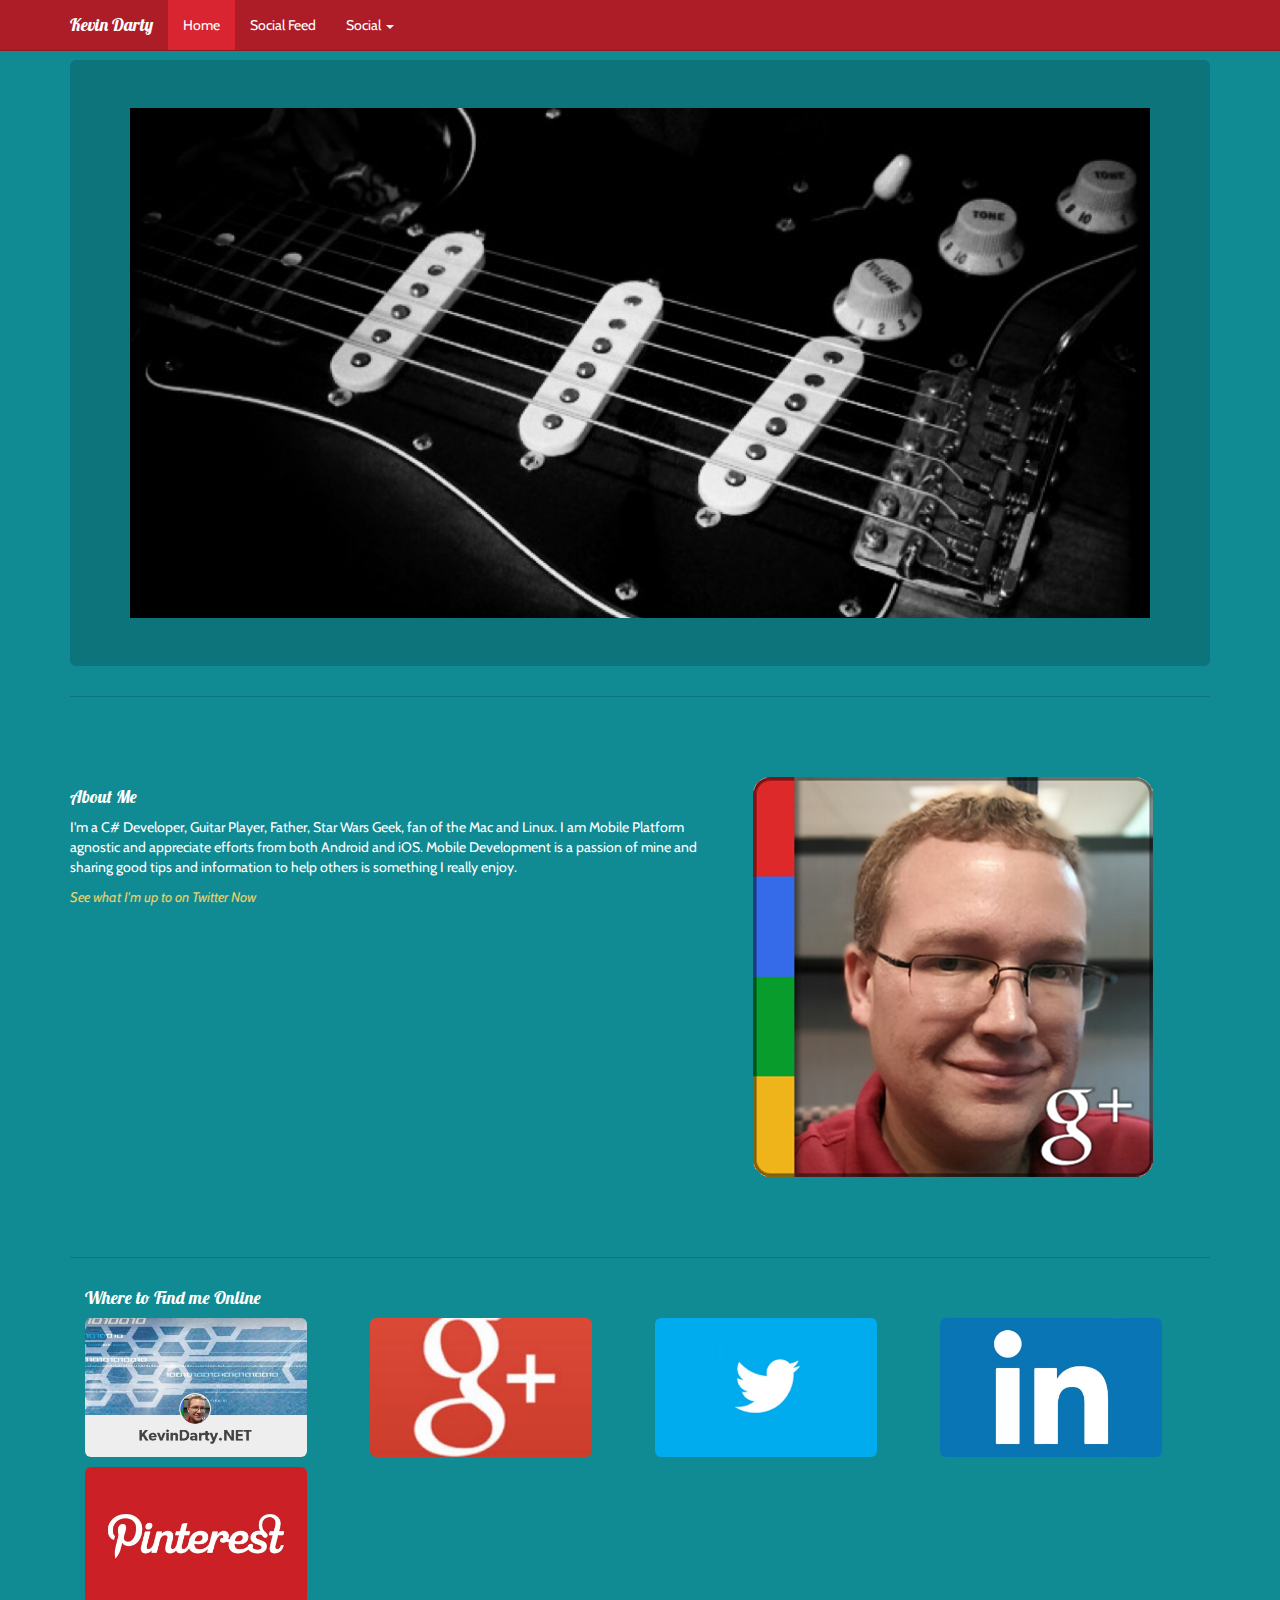
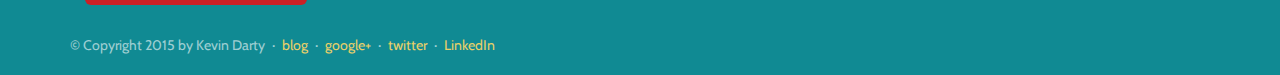
<file: index.html>
<!DOCTYPE html>
<html lang="en">
  <head>
    <meta charset="utf-8">
    <meta http-equiv="X-UA-Compatible" content="IE=edge">
    <meta name="viewport" content="width=device-width, initial-scale=1">
    <!-- The above 3 meta tags *must* come first in the head; any other head content must come *after* these tags -->
    <meta name="description" content="Sticy Header and Footer Bootstrap Test Page">
    <meta name="author" content="Kevin Darty">
    <link rel="icon" href="favicon.ico">
    <link rel="apple-touch-icon" sizes="57x57" href="/apple-icon-57x57.png">
    <link rel="apple-touch-icon" sizes="60x60" href="/apple-icon-60x60.png">
    <link rel="apple-touch-icon" sizes="72x72" href="/apple-icon-72x72.png">
    <link rel="apple-touch-icon" sizes="76x76" href="/apple-icon-76x76.png">
    <link rel="apple-touch-icon" sizes="114x114" href="/apple-icon-114x114.png">
    <link rel="apple-touch-icon" sizes="120x120" href="/apple-icon-120x120.png">
    <link rel="apple-touch-icon" sizes="144x144" href="/apple-icon-144x144.png">
    <link rel="apple-touch-icon" sizes="152x152" href="/apple-icon-152x152.png">
    <link rel="apple-touch-icon" sizes="180x180" href="/apple-icon-180x180.png">
    <link rel="icon" type="image/png" sizes="192x192"  href="/android-icon-192x192.png">
    <link rel="icon" type="image/png" sizes="32x32" href="/favicon-32x32.png">
    <link rel="icon" type="image/png" sizes="96x96" href="/favicon-96x96.png">
    <link rel="icon" type="image/png" sizes="16x16" href="/favicon-16x16.png">
    <meta name="msapplication-TileColor" content="#ffffff">
    <meta name="msapplication-TileImage" content="/ms-icon-144x144.png">

    <title>Kevin Darty</title>

    <!-- Bootstrap core CSS -->
    <link href="css/bootstrap.min.css" rel="stylesheet" media="screen">

    <!-- Bootstrap Theme -->
    <link href="css/amelia-theme.css" rel="stylesheet">

    <!-- Custom styles for this template -->
    <link href="css/sticky-footer-navbar.css" rel="stylesheet">

    <style>
      #socialLinks div img {
        margin-bottom: 10px;
      }
    </style>

    <!-- HTML5 shim and Respond.js for IE8 support of HTML5 elements and media queries -->
    <!--[if lt IE 9]>
      <script src="https://oss.maxcdn.com/html5shiv/3.7.2/html5shiv.min.js"></script>
      <script src="https://oss.maxcdn.com/respond/1.4.2/respond.min.js"></script>
    <![endif]-->
  </head>

  <body>

    <!-- Fixed navbar -->
    <nav class="navbar navbar-default navbar-fixed-top custom-navbar" role="navigation">
      <div class="container">
        <button type="button" class="navbar-toggle collapsed" data-toggle="collapse" data-target="#navbar" aria-expanded="false" aria-controls="navbar">
          <span class="sr-only">Toggle navigation</span>
          <span class="icon-bar"></span>
          <span class="icon-bar"></span>
          <span class="icon-bar"></span>
        </button>
        <div class="navbar-header">
          <a class="navbar-brand" href="http://www.kevindarty.com">Kevin Darty</a>
        </div>
        <div id="navbar" class="collapse navbar-collapse navbar-left">
          <ul class="nav navbar-nav">
            <li class="active"><a href="index.html">Home</a></li>
            <li><a href="feed.html">Social Feed</a></li>
            <li class="dropdown">
              <a href="#" class="dropdown-toggle" data-toggle="dropdown" role="button" aria-expanded="false">Social <span class="caret"></span></a>
              <ul class="dropdown-menu" role="menu">
                <li><a href="http://www.twitter.com/kdarty">Twitter</a></li>
                <li><a href="http://plus.google.com/+KevinDarty/about">Google+</a></li>
                <li><a href="http://www.linkedin.com/in/kevindarty">Linked In</a></li>
                <li><a href="https://www.pinterest.com/kdarty71">Pinterest</a></li>
                <li class="divider"></li>
                <li class="dropdown-header">Blogs</li>
                <li><a href="http://www.kevindarty.net">Programming Blog</a></li>
                <li><a href="http://blog.kevindarty.com">Personal Blog</a></li>
              </ul>
            </li>
          </ul>
        </div><!--/.nav-collapse -->
      </div>
    </nav>

    <!-- Begin page content -->
    <div class="container">
      <div class="jumbotron">
        <img src="img/Guitar-Banner-1000x500.jpg" style="width: 100%">
      </div>
      <hr />
    </div>
    
    <div class="container">
      <div class="row">
        <div class="col-sm-7">
          <h4>About Me</h4>
          <p>I'm a C# Developer, Guitar Player, Father, Star Wars Geek, fan of the Mac and Linux. I am Mobile Platform agnostic and appreciate efforts from both Android and iOS. Mobile Development is a passion of mine and sharing good tips and information to help others is something I really enjoy.</p>
          <i><a href="feed.html">See what I'm up to on Twitter Now</a></i>
        </div>
        <div class="col-sm-5">
          <img class="img-responsive" src="img/Kevin-Darty-2014.png">
        </div>
      </div>
    </div>
    
    <!-- Social Links -->
    
    <div id="socialLinks" class="container">
      <hr />
      <div class="col-md-12">
        <h4>Where to Find me Online</h4>
      </div>
      <div class="col-md-3 col-xs-6">
        <a href="http://www.kevindarty.net" target="_blank">
          <img class="img-rounded img-responsive" alt="Programming Blog" src="img/logos/Kevin-Darty-Net-Logo-800x500.jpg" width="222" height="142" />
        </a>
      </div>
      <div class="col-md-3 col-xs-6">
        <a href="http://plus.google.com/+KevinDarty/about" target="_blank">
          <img class="img-rounded img-responsive" alt="Google+ Profile" src="img/logos/Google-Plus-Logo-800x500.jpg" width="222" height="142" />
        </a>
      </div>
      <div class="col-md-3 col-xs-6">
        <a href="https://twitter.com/kdarty" target="_blank">
          <img class="img-rounded img-responsive" alt="Twitter Profile" src="img/logos/Twitter-Logo-800x500.jpg" width="222" height="142" />
        </a>
      </div>
      <div class="col-md-3 col-xs-6">
        <a href="http://www.linkedin.com/in/kevindarty" target="_blank">
          <img class="img-rounded img-responsive" alt="LinkedIn Profile" src="img/logos/LinkedIn-Logo-800x500.jpg" width="222" height="142" />
        </a>
      </div>
      <div class="col-md-12 col-xs-6">
        <a href="https://www.pinterest.com/kdarty71/" target="_blank">
          <img class="img-rounded img-responsive" alt="Pinterest Boards" src="img/logos/Pinterest-Logo-800x500.jpg" width="222" height="142" />
        </a>
      </div>
    </div>

    <footer class="footer">
      <div class="container">
        <ul class="bs-docs-footer-links text-muted">
          <li>© Copyright 2015 by Kevin Darty</li>
          <li>&middot;</li>
          <li><a href="http://www.KevinDarty.net">blog</a></li>
          <li>&middot;</li>
          <li><a href="http://plus.google.com/+KevinDarty/about">google+</a></li>
          <li>&middot;</li>
          <li><a href="https://twitter.com/kdarty">twitter</a></li>
          <li>&middot;</li>
          <li><a href="http://www.linkedin.com/in/kevindarty">LinkedIn</a></li>
        </ul>
      </div>
    </footer>


    <!-- Bootstrap core JavaScript
    ================================================== -->
    <!-- Placed at the end of the document so the pages load faster -->
    <script src="https://ajax.googleapis.com/ajax/libs/jquery/1.11.2/jquery.min.js"></script>
    <script src="js/bootstrap/bootstrap.min.js"></script>
    <!-- IE10 viewport hack for Surface/desktop Windows 8 bug -->
    <script src="js/bootstrap/ie10-viewport-bug-workaround.js"></script>
  </body>
</html>
</file>
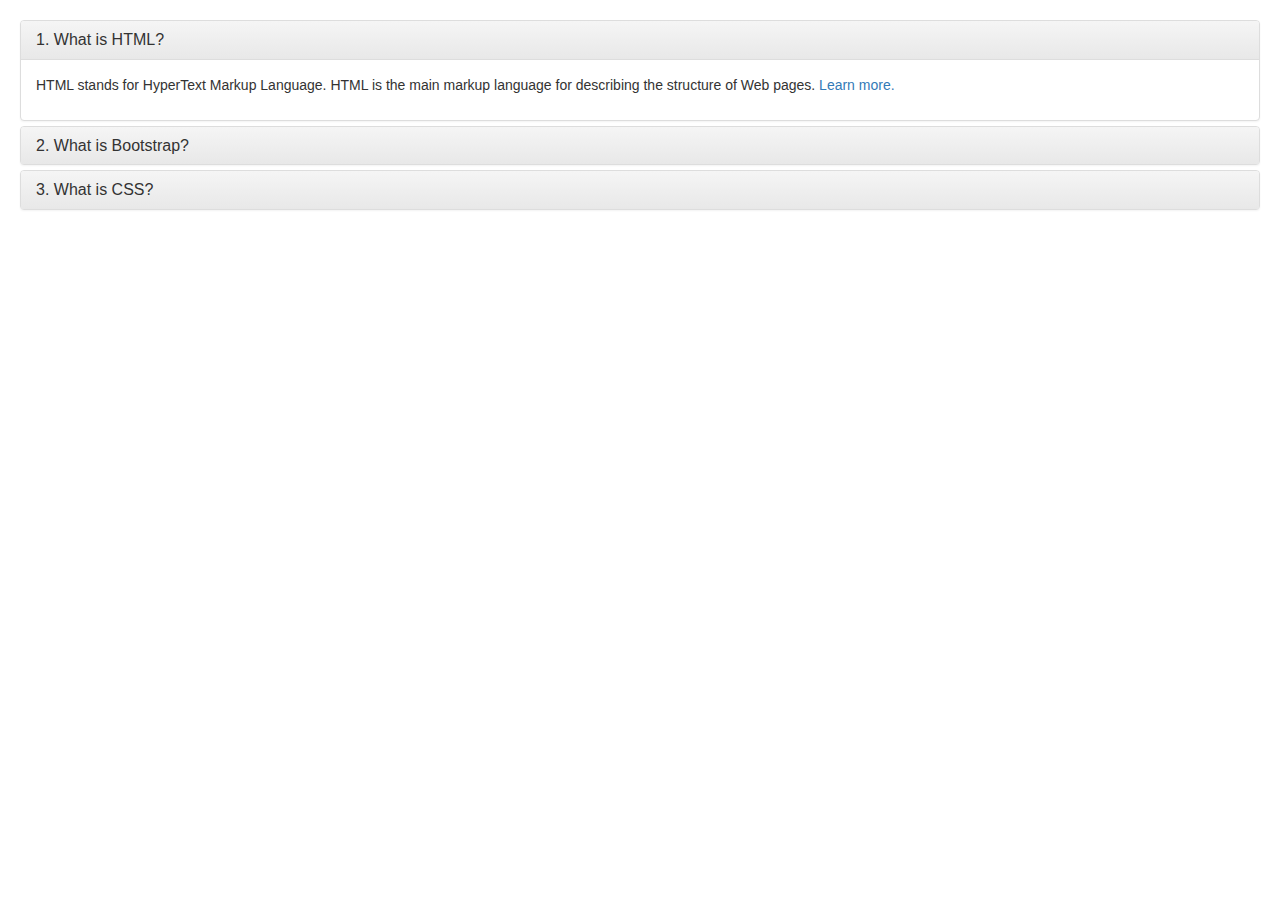
<file: accordion.html>
<!DOCTYPE html>
<html lang="en">
<head>
<meta charset="UTF-8">
<title>Example of Bootstrap 3 Accordion</title>
<link href="css/bootstrap.min.css" rel="stylesheet">
<link rel="stylesheet" href="css/bootstrap-theme.min.css">
<script src="https://ajax.googleapis.com/ajax/libs/jquery/1.11.2/jquery.min.js"></script>
<script src="js/bootstrap/bootstrap.min.js"></script>
<style type="text/css">
    .bs-example{
    	margin: 20px;
    }
</style>
</head>
<body>
<div class="bs-example">
    <div class="panel-group" id="accordion">
        <div class="panel panel-default">
            <div class="panel-heading">
                <h4 class="panel-title">
                    <a data-toggle="collapse" data-parent="#accordion" href="#collapseOne">1. What is HTML?</a>
                </h4>
            </div>
            <div id="collapseOne" class="panel-collapse collapse in">
                <div class="panel-body">
                    <p>HTML stands for HyperText Markup Language. HTML is the main markup language for describing the structure of Web pages. <a href="http://www.tutorialrepublic.com/html-tutorial/" target="_blank">Learn more.</a></p>
                </div>
            </div>
        </div>
        <div class="panel panel-default">
            <div class="panel-heading">
                <h4 class="panel-title">
                    <a data-toggle="collapse" data-parent="#accordion" href="#collapseTwo">2. What is Bootstrap?</a>
                </h4>
            </div>
            <div id="collapseTwo" class="panel-collapse collapse">
                <div class="panel-body">
                    <p>Bootstrap is a powerful front-end framework for faster and easier web development. It is a collection of CSS and HTML conventions. <a href="http://www.tutorialrepublic.com/twitter-bootstrap-tutorial/" target="_blank">Learn more.</a></p>
                </div>
            </div>
        </div>
        <div class="panel panel-default">
            <div class="panel-heading">
                <h4 class="panel-title">
                    <a data-toggle="collapse" data-parent="#accordion" href="#collapseThree">3. What is CSS?</a>
                </h4>
            </div>
            <div id="collapseThree" class="panel-collapse collapse">
                <div class="panel-body">
                    <p>CSS stands for Cascading Style Sheet. CSS allows you to specify various style properties for a given HTML element such as colors, backgrounds, fonts etc. <a href="http://www.tutorialrepublic.com/css-tutorial/" target="_blank">Learn more.</a></p>
                </div>
            </div>
        </div>
    </div>
</div>
</body>
</html>
</file>
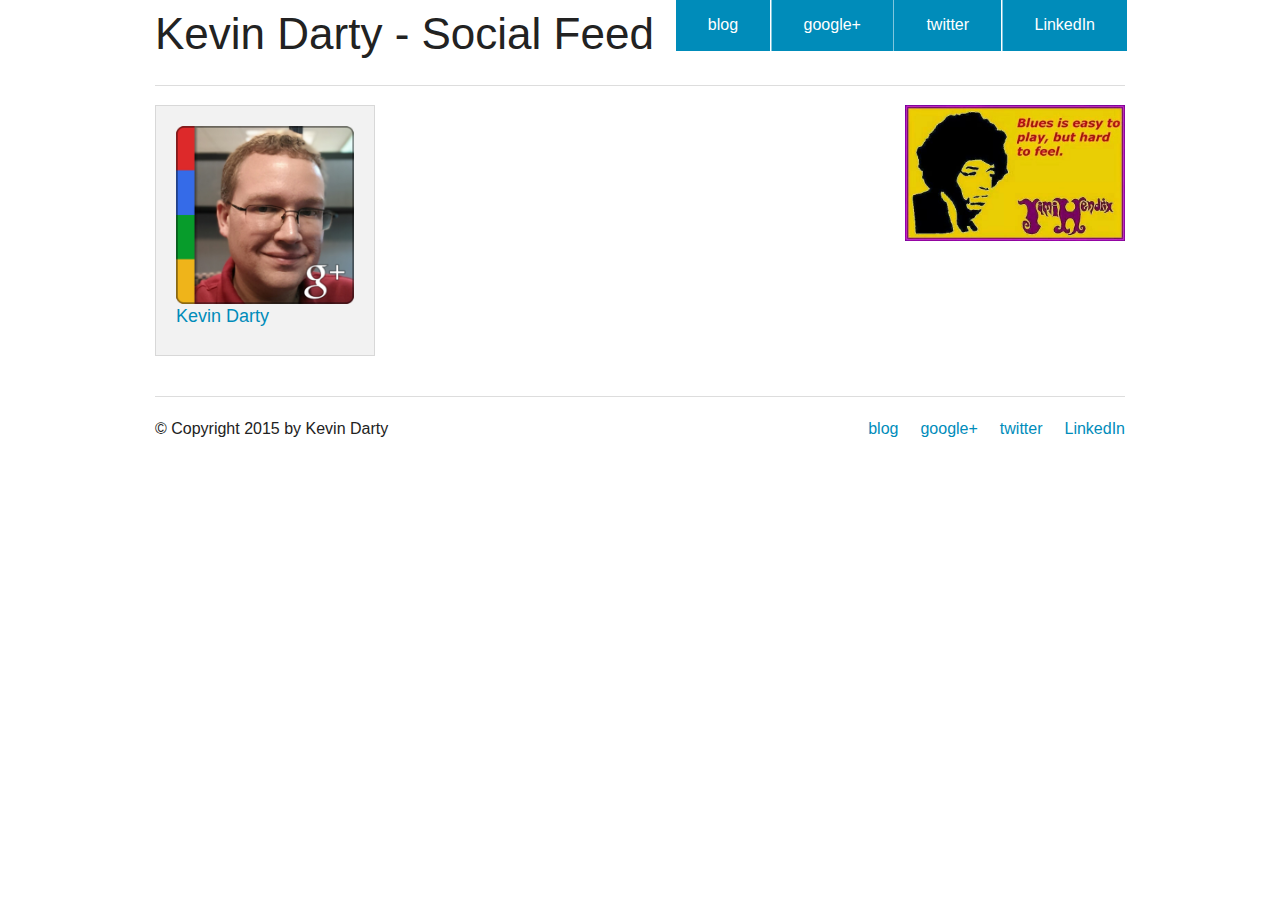
<file: feed-foundation.html>
<!doctype html>
<html class="no-js" lang="en">
  <head>
    <meta charset="utf-8" />
    <meta name="viewport" content="width=device-width, initial-scale=1.0" />
    <title>Kevin Darty</title>
    <link rel="apple-touch-icon" sizes="57x57" href="/apple-icon-57x57.png">
    <link rel="apple-touch-icon" sizes="60x60" href="/apple-icon-60x60.png">
    <link rel="apple-touch-icon" sizes="72x72" href="/apple-icon-72x72.png">
    <link rel="apple-touch-icon" sizes="76x76" href="/apple-icon-76x76.png">
    <link rel="apple-touch-icon" sizes="114x114" href="/apple-icon-114x114.png">
    <link rel="apple-touch-icon" sizes="120x120" href="/apple-icon-120x120.png">
    <link rel="apple-touch-icon" sizes="144x144" href="/apple-icon-144x144.png">
    <link rel="apple-touch-icon" sizes="152x152" href="/apple-icon-152x152.png">
    <link rel="apple-touch-icon" sizes="180x180" href="/apple-icon-180x180.png">
    <link rel="icon" type="image/png" sizes="192x192"  href="/android-icon-192x192.png">
    <link rel="icon" type="image/png" sizes="32x32" href="/favicon-32x32.png">
    <link rel="icon" type="image/png" sizes="96x96" href="/favicon-96x96.png">
    <link rel="icon" type="image/png" sizes="16x16" href="/favicon-16x16.png">
    <link rel="manifest" href="/manifest.json">
    <meta name="msapplication-TileColor" content="#ffffff">
    <meta name="msapplication-TileImage" content="/ms-icon-144x144.png">
    <meta name="theme-color" content="#ffffff">
    <link rel="stylesheet" href="css/foundation.css" />
    <style>
      .card {
        padding:1.5rem;
        box-shadow:0 1px 2px #aaa;
        background:white;
        margin:0 1rem 1rem;
        border-radius:3px;
        user-select:none;
        animation:fly-in-from-left .5s 1s ease both;
        transform-origin:top left;
      }
      .card:nth-child(even){
        animation-name:fly-in-from-right;
        animation-delay:1.1s;
       transform-origin:top right;
      }
      
      @keyframes fly-in-from-left {
        from {
          transform:translateY(15rem) rotate(15deg);
          opacity:0;
        }
      }
      
      @keyframes fly-in-from-right {
        from {
          transform:translateY(15rem) rotate(-15deg);
          opacity:0;
        }
      }
      
      .card:after {
        position:absolute;
        font-size:.9rem;
        top:1.5rem;
        right:1rem;
        content:"i";
        border:thin solid gray;
        color:gray;
        width:1rem;
        line-height:1rem;
        text-align:center;
        border-radius:50%;
        pointer-events:none;
      }

    </style>
    <script src="js/vendor/modernizr.js"></script>
  </head>
  <body>
       
     <div class="row">
      <div class="large-12 columns">
        <div class="nav-bar right">
          <ul class="button-group">
            <li><a href="http://www.KevinDarty.net" class="button">blog</a></li>
            <li><a href="http://plus.google.com/+KevinDarty/about" class="button">google+</a></li>
            <li><a href="https://twitter.com/kdarty" class="button">twitter</a></li>
            <li><a href="http://www.linkedin.com/in/kevindarty" class="button">LinkedIn</a></li>
          </ul>
        </div>
        <h1>Kevin Darty - Social Feed</h1>
        <hr/>
      </div>
    </div>

     <div class="row">
      
         
        <div class="large-3 columns ">
          <div class="panel">
            <a href="https://twitter.com/kdarty" target="_blank"><img src="img/Kevin-Darty-2014.png"/></a>
            <h5><a href="https://twitter.com/kdarty" target='_blank"'>Kevin Darty</a></h5>
              <div class="section-container vertical-nav" data-section data-options="deep_linking: false; one_up: true">
            </div>
     
          </div>
        </div>
        
         
         
        <div id="feedContent" class="large-6 columns">
        </div>
     
         
        <aside class="large-3 columns hide-for-small">
          <p><img src="img/wisdom-of-jimi-hendrix.jpg"/></p>
        </aside>

      </div>
     
 
    <footer class="row">
      <div class="large-12 columns">
        <hr/>
        <div class="row">
          <div class="large-6 columns">
            <p>© Copyright 2015 by Kevin Darty</p>
          </div>
          <div class="large-6 columns">
            <ul class="inline-list right">
              <li><a href="http://www.KevinDarty.net">blog</a></li>
              <li><a href="http://plus.google.com/+KevinDarty/about">google+</a></li>
              <li><a href="https://twitter.com/kdarty">twitter</a></li>
              <li><a href="http://www.linkedin.com/in/kevindarty">LinkedIn</a></li>
            </ul>
          </div>
        </div>
      </div>
    </footer>

    <script src="js/vendor/jquery.js"></script>
    <script src="js/foundation.min.js"></script>
    <script src="js/vendor/angular/angular.min.js"></script>
    <script src="js/vendor/angular-foundation/mm-foundation-tpls.min.js"></script>
    <script>
    $(document).foundation();
    
    $.get("https://script.google.com/macros/s/AKfycby6MeQVasDHQuf__Ar82GRJx3M900SgLvPKhtvI70-Bph927D0/exec", function(data) {
    var $XML = $(data);
    var feedHtml;
    $XML.find("item").each(function() {
        var $this = $(this),
            item = {
                title:       $this.find("title").text(),
                link:        $this.find("link").text(),
                description: $this.find("description").text(),
                pubDate:     $this.find("pubDate").text(),
                author:      $this.find("author").text()
            };
        
        var pubDate = new Date(item.pubDate);
        var pubDateString = pubDate.toLocaleDateString() + " " + 
                            pubDate.toLocaleTimeString();

        feedHtml = "<div class='row card'>" + item.description + 
          "<p style='text-align: right'>" + pubDateString + "</p></div><br />";
        $("#feedContent").append(feedHtml);
    });
});
    </script>
  </body>
</html>
</file>
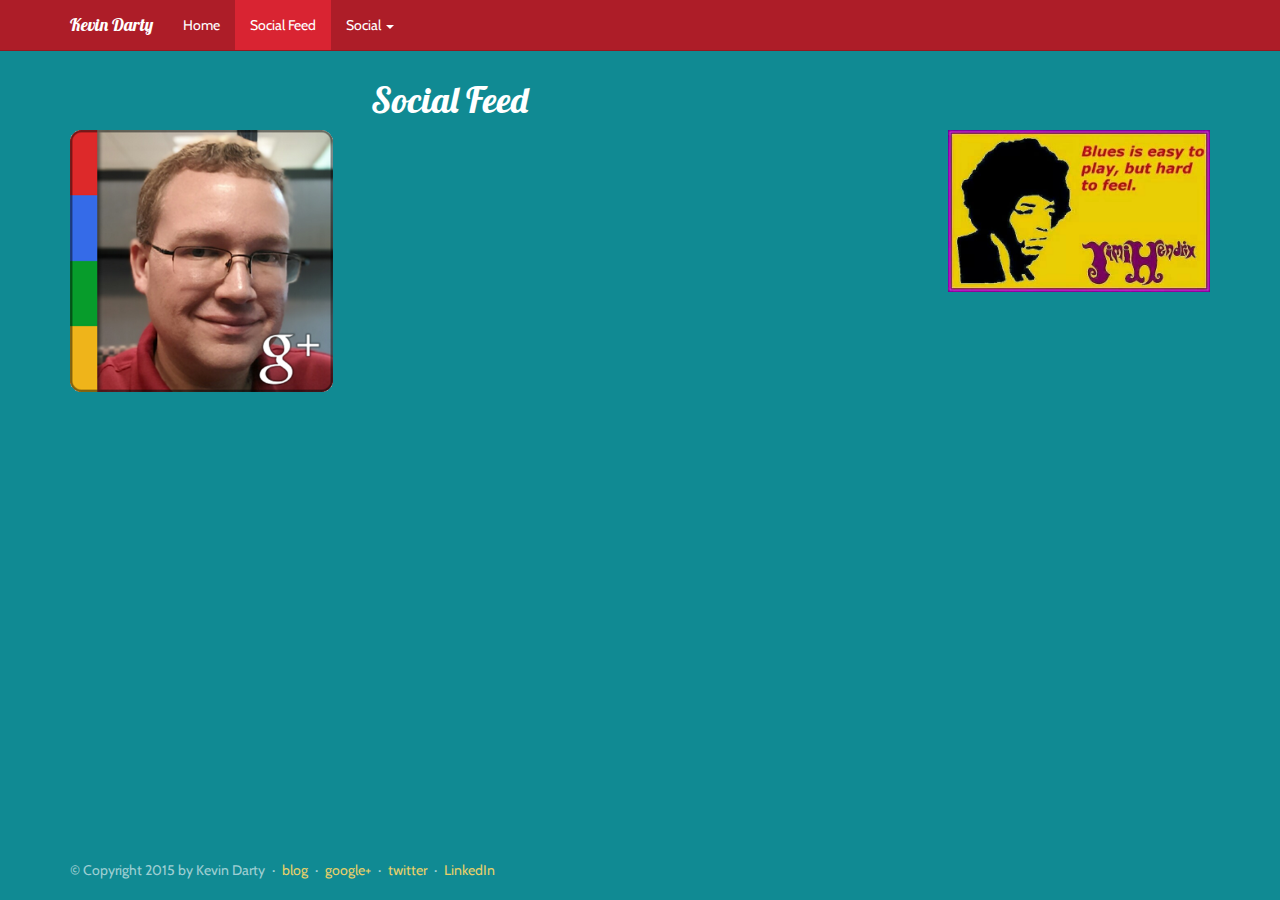
<file: feed.html>
<!DOCTYPE html>
<html lang="en">
  <head>
    <meta charset="utf-8">
    <meta http-equiv="X-UA-Compatible" content="IE=edge">
    <meta name="viewport" content="width=device-width, initial-scale=1">
    <!-- The above 3 meta tags *must* come first in the head; any other head content must come *after* these tags -->
    <meta name="description" content="Sticy Header and Footer Bootstrap Test Page">
    <meta name="author" content="Kevin Darty">
    <link rel="icon" href="favicon.ico">
    <link rel="apple-touch-icon" sizes="57x57" href="/apple-icon-57x57.png">
    <link rel="apple-touch-icon" sizes="60x60" href="/apple-icon-60x60.png">
    <link rel="apple-touch-icon" sizes="72x72" href="/apple-icon-72x72.png">
    <link rel="apple-touch-icon" sizes="76x76" href="/apple-icon-76x76.png">
    <link rel="apple-touch-icon" sizes="114x114" href="/apple-icon-114x114.png">
    <link rel="apple-touch-icon" sizes="120x120" href="/apple-icon-120x120.png">
    <link rel="apple-touch-icon" sizes="144x144" href="/apple-icon-144x144.png">
    <link rel="apple-touch-icon" sizes="152x152" href="/apple-icon-152x152.png">
    <link rel="apple-touch-icon" sizes="180x180" href="/apple-icon-180x180.png">
    <link rel="icon" type="image/png" sizes="192x192"  href="/android-icon-192x192.png">
    <link rel="icon" type="image/png" sizes="32x32" href="/favicon-32x32.png">
    <link rel="icon" type="image/png" sizes="96x96" href="/favicon-96x96.png">
    <link rel="icon" type="image/png" sizes="16x16" href="/favicon-16x16.png">
    <meta name="msapplication-TileColor" content="#ffffff">
    <meta name="msapplication-TileImage" content="/ms-icon-144x144.png">

    <title>Social Feed - Kevin Darty</title>

    <!-- Bootstrap core CSS -->
    <link href="css/bootstrap.min.css" rel="stylesheet" media="screen">

    <!-- Bootstrap Theme -->
    <link href="css/amelia-theme.css" rel="stylesheet">

    <!-- Custom styles for this template -->
    <link href="css/sticky-footer-navbar.css" rel="stylesheet">

    <style>
      h1 {
        margin-left: 27%;
      }
      #profilePhoto {
        margin-bottom: 10px;
      }
      .card {
        padding:1.5rem;
        box-shadow:0 1px 2px #aaa;
        background:white;
        color: #000;
        margin:0 1rem 1rem;
        border-radius:3px;
        user-select:none;
        animation:fly-in-from-left .5s 1s ease both;
        transform-origin:top left;
      }
      .card:nth-child(even){
        animation-name:fly-in-from-right;
        animation-delay:1.1s;
        transform-origin:top right;
      }
      
      @keyframes fly-in-from-left {
        from {
          transform:translateY(15rem) rotate(15deg);
          opacity:0;
        }
      }
      
      @keyframes fly-in-from-right {
        from {
          transform:translateY(15rem) rotate(-15deg);
          opacity:0;
        }
      }
      
      .card:after {
        position:absolute;
        font-size:.9rem;
        top:1.5rem;
        right:1rem;
        content:"i";
        border:thin solid gray;
        color:gray;
        width:1rem;
        line-height:1rem;
        text-align:center;
        border-radius:50%;
        pointer-events:none;
      }
    </style>

    <!-- HTML5 shim and Respond.js for IE8 support of HTML5 elements and media queries -->
    <!--[if lt IE 9]>
      <script src="https://oss.maxcdn.com/html5shiv/3.7.2/html5shiv.min.js"></script>
      <script src="https://oss.maxcdn.com/respond/1.4.2/respond.min.js"></script>
    <![endif]-->
  </head>

  <body>

    <!-- Fixed navbar -->
    <nav class="navbar navbar-default navbar-fixed-top custom-navbar" role="navigation">
      <div class="container">
        <button type="button" class="navbar-toggle collapsed" data-toggle="collapse" data-target="#navbar" aria-expanded="false" aria-controls="navbar">
          <span class="sr-only">Toggle navigation</span>
          <span class="icon-bar"></span>
          <span class="icon-bar"></span>
          <span class="icon-bar"></span>
        </button>
        <div class="navbar-header">
          <a class="navbar-brand" href="http://www.kevindarty.com">Kevin Darty</a>
        </div>
        <div id="navbar" class="collapse navbar-collapse navbar-left">
          <ul class="nav navbar-nav">
            <li><a href="index.html">Home</a></li>
            <li class="active"><a href="feed.html">Social Feed</a></li>
            <li class="dropdown">
              <a href="#" class="dropdown-toggle" data-toggle="dropdown" role="button" aria-expanded="false">Social <span class="caret"></span></a>
              <ul class="dropdown-menu" role="menu">
                <li><a href="http://www.twitter.com/kdarty">Twitter</a></li>
                <li><a href="http://plus.google.com/+KevinDarty/about">Google+</a></li>
                <li><a href="http://www.linkedin.com/in/kevindarty">Linked In</a></li>
                <li><a href="https://www.pinterest.com/kdarty71">Pinterest</a></li>
                <li class="divider"></li>
                <li class="dropdown-header">Blogs</li>
                <li><a href="http://www.kevindarty.net">Programming Blog</a></li>
                <li><a href="http://blog.kevindarty.com">Personal Blog</a></li>
              </ul>
            </li>
          </ul>
        </div><!--/.nav-collapse -->
      </div>
    </nav>

    <!-- Begin page content -->
    <div class="container">
      <div class="row">
        <h1>Social Feed</h1>
        <div id="profilePhoto" class="col-sm-3">
          <a href="https://twitter.com/kdarty"><img class="img-responsive" src="img/Kevin-Darty-2014.png"></a>
        </div>
        <div id="feedContent" class="col-sm-6">
        </div>
        <div class="col-sm-3">
          <img class="img-responsive" src="img/wisdom-of-jimi-hendrix.jpg"/>
        </div>
      </div>
    </div>

    <footer class="footer">
      <div class="container">
        <ul class="bs-docs-footer-links text-muted">
          <li>© Copyright 2015 by Kevin Darty</li>
          <li>&middot;</li>
          <li><a href="http://www.KevinDarty.net">blog</a></li>
          <li>&middot;</li>
          <li><a href="http://plus.google.com/+KevinDarty/about">google+</a></li>
          <li>&middot;</li>
          <li><a href="https://twitter.com/kdarty">twitter</a></li>
          <li>&middot;</li>
          <li><a href="http://www.linkedin.com/in/kevindarty">LinkedIn</a></li>
        </ul>
      </div>
    </footer>


    <!-- Bootstrap core JavaScript
    ================================================== -->
    <!-- Placed at the end of the document so the pages load faster -->
    <script src="https://ajax.googleapis.com/ajax/libs/jquery/1.11.2/jquery.min.js"></script>
    <script src="js/bootstrap/bootstrap.min.js"></script>
    <!-- IE10 viewport hack for Surface/desktop Windows 8 bug -->
    <script src="js/bootstrap/ie10-viewport-bug-workaround.js"></script>
    <script>
      $(function () {    
        $.get("https://script.google.com/macros/s/AKfycbzdpzvwJzCVqS0TrOpm1yXtHtlhQwv5FHsluv5gAsSNqAR5nXP3/exec?580907359121326082", function(data) {
          var $XML = $(data);
          var feedHtml;
          $XML.find("item").each(function() {
              var $this = $(this),
                  item = {
                      title:       $this.find("title").text(),
                      link:        $this.find("link").text(),
                      description: $this.find("description").text(),
                      pubDate:     $this.find("pubDate").text(),
                      author:      $this.find("author").text()
                  };
              
              var pubDate = new Date(item.pubDate);
              var pubDateString = pubDate.toLocaleDateString() + " " + 
                                  pubDate.toLocaleTimeString();

              feedHtml = "<div class='card'>" + item.description + 
                "<p style='text-align: right'>" + pubDateString + "</p></div><br />";
              $("#feedContent").append(feedHtml);
           });
        });
      });
    </script>
  </body>
</html>
</file>
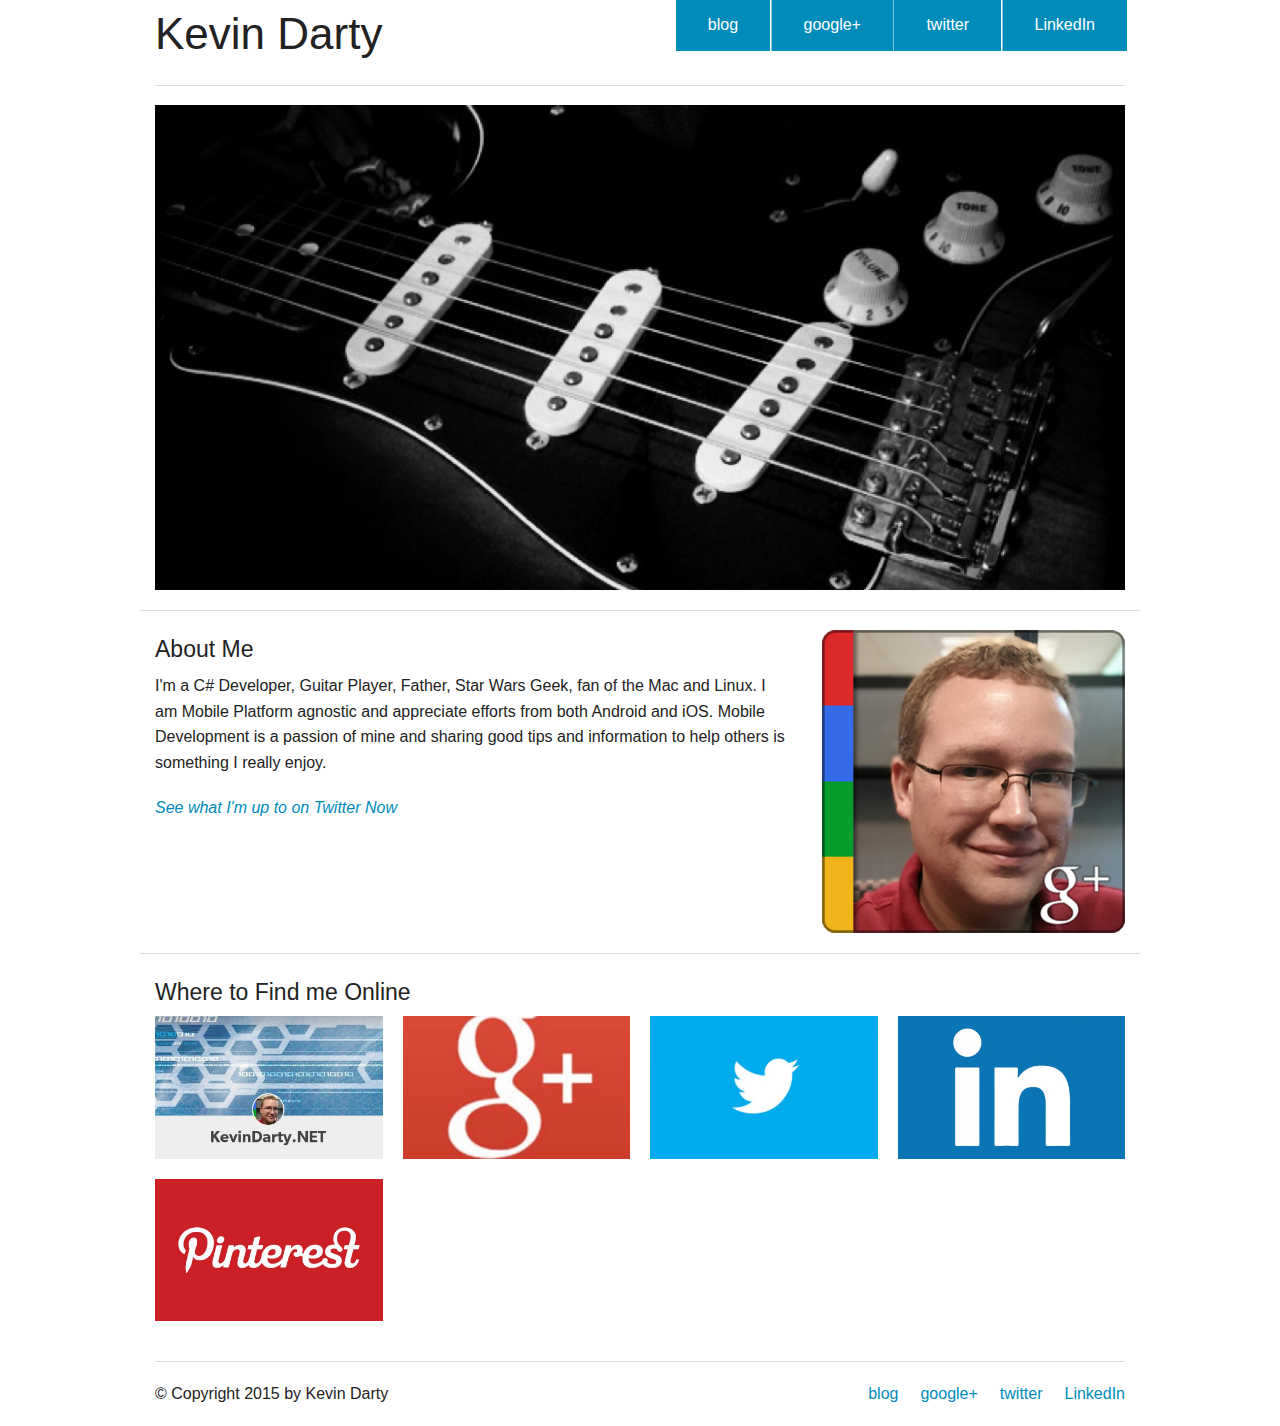
<file: index-foundation.html>
<!doctype html>
<html class="no-js" lang="en">
  <head>
    <meta charset="utf-8" />
    <meta name="viewport" content="width=device-width, initial-scale=1.0" />
    <title>Kevin Darty</title>
    <link rel="apple-touch-icon" sizes="57x57" href="/apple-icon-57x57.png">
    <link rel="apple-touch-icon" sizes="60x60" href="/apple-icon-60x60.png">
    <link rel="apple-touch-icon" sizes="72x72" href="/apple-icon-72x72.png">
    <link rel="apple-touch-icon" sizes="76x76" href="/apple-icon-76x76.png">
    <link rel="apple-touch-icon" sizes="114x114" href="/apple-icon-114x114.png">
    <link rel="apple-touch-icon" sizes="120x120" href="/apple-icon-120x120.png">
    <link rel="apple-touch-icon" sizes="144x144" href="/apple-icon-144x144.png">
    <link rel="apple-touch-icon" sizes="152x152" href="/apple-icon-152x152.png">
    <link rel="apple-touch-icon" sizes="180x180" href="/apple-icon-180x180.png">
    <link rel="icon" type="image/png" sizes="192x192"  href="/android-icon-192x192.png">
    <link rel="icon" type="image/png" sizes="32x32" href="/favicon-32x32.png">
    <link rel="icon" type="image/png" sizes="96x96" href="/favicon-96x96.png">
    <link rel="icon" type="image/png" sizes="16x16" href="/favicon-16x16.png">
    <link rel="manifest" href="/manifest.json">
    <meta name="msapplication-TileColor" content="#ffffff">
    <meta name="msapplication-TileImage" content="/ms-icon-144x144.png">
    <meta name="theme-color" content="#ffffff">
   <link rel="stylesheet" href="css/foundation.css" />
    <script src="js/vendor/modernizr.js"></script>
  </head>
  <body>

    <div class="row">
      <div class="large-12 columns">
        <div class="nav-bar right">
          <ul class="button-group">
            <li><a href="http://www.KevinDarty.net" class="button">blog</a></li>
            <li><a href="http://plus.google.com/+KevinDarty/about" class="button">google+</a></li>
            <li><a href="https://twitter.com/kdarty" class="button">twitter</a></li>
            <li><a href="http://www.linkedin.com/in/kevindarty" class="button">LinkedIn</a></li>
          </ul>
        </div>
        <h1>Kevin Darty</h1>
        <hr/>
      </div>
    </div>
    <div class="row">
      <div class="large-12 columns">
        <img src="img/Guitar-Banner-1000x500.jpg">
      </div>
    </div>
    <div class="row">
      <hr>
      <div class="large-8 columns">
        <h4>About Me</h4>
        <p>I'm a C# Developer, Guitar Player, Father, Star Wars Geek, fan of the Mac and Linux. I am Mobile Platform agnostic and appreciate efforts from both Android and iOS. Mobile Development is a passion of mine and sharing good tips and information to help others is something I really enjoy.</p>
        <i class="fi-social-twitter"><a href="feed.html">See what I'm up to on Twitter Now</a></i>
      </div>
      <div class="large-4 columns">
        <img src="img/Kevin-Darty-2014.png">
      </div>
    </div>
    <div class="row">
      <hr>
      <div class="large-12 columns">
        <h4>Where to Find me Online</h4>
        <ul class="small-block-grid-1 medium-block-grid-2 large-block-grid-4">
          <li>
            <a href="http://www.kevindarty.net" target="_blank">
            <img data-caption="Programming Blog" src="img/logos/Kevin-Darty-Net-Logo-800x500.jpg" /></a>
          </li>
          <li>
            <a href="http://plus.google.com/+KevinDarty/about" target="_blank">
            <img data-caption="Google+ Profile" src="img/logos/Google-Plus-Logo-800x500.jpg" /></a>
          </li>
          <li>
            <a href="https://twitter.com/kdarty" target="_blank"><img data-caption="Twitter Profile" src="img/logos/Twitter-Logo-800x500.jpg" /></a>
          </li>
          <li>
            <a href="http://www.linkedin.com/in/kevindarty" target="_blank"><img data-caption="LinkedIn Profile" src="img/logos/LinkedIn-Logo-800x500.jpg" /></a>
          </li>
          <li>
            <a href="https://www.pinterest.com/kdarty71/" target="_blank"><img data-caption="Pinterest Boards" src="img/logos/Pinterest-Logo-800x500.jpg" /></a>
          </li>
        </ul>
      </div>
    </div>
    
<!--
    <div class="row">
      <div class="large-12 columns">
        <hr>
        <h4>Contact Me</h4>
        <div class="large-4 columns">
          Email: <a class="__cf_email__" href="/cdn-cgi/l/email-protection" data-cfemail="214c44614c58514e5355474e4d484e0f424e4c">[email protected]</a><script cf-hash='f9e31' type="text/javascript">
          /* <![CDATA[ */!function(){try{var t="currentScript"in document?document.currentScript:function(){for(var t=document.getElementsByTagName("script"),e=t.length;e--;)if(t[e].getAttribute("cf-hash"))return t[e]}();if(t&&t.previousSibling){var e,r,n,i,c=t.previousSibling,a=c.getAttribute("data-cfemail");if(a){for(e="",r=parseInt(a.substr(0,2),16),n=2;a.length-n;n+=2)i=parseInt(a.substr(n,2),16)^r,e+=String.fromCharCode(i);e=document.createTextNode(e),c.parentNode.replaceChild(e,c)}}}catch(u){}}();/* ]]> */</script>
        </div>
        <div class="large-4 columns">
          Twitter: @kdarty
        </div>
        <div class="large-4 columns">
          Phone: 555-555-1234
        </div>
      </div>
    </div>
-->
    <footer class="row">
      <div class="large-12 columns">
        <hr/>
        <div class="row">
          <div class="large-6 columns">
            <p>© Copyright 2015 by Kevin Darty</p>
          </div>
          <div class="large-6 columns">
            <ul class="inline-list right">
              <li><a href="http://www.KevinDarty.net">blog</a></li>
              <li><a href="http://plus.google.com/+KevinDarty/about">google+</a></li>
              <li><a href="https://twitter.com/kdarty">twitter</a></li>
              <li><a href="http://www.linkedin.com/in/kevindarty">LinkedIn</a></li>
            </ul>
          </div>
        </div>
      </div>
    </footer>

    <script src="js/vendor/jquery.js"></script>
    <script src="js/foundation.min.js"></script>
    <script src="js/vendor/angular/angular.min.js"></script>
    <script src="js/vendor/angular-foundation/mm-foundation-tpls.min.js"></script>
    <script>
    $(document).foundation();
    </script>
  </body>
</html>
</file>
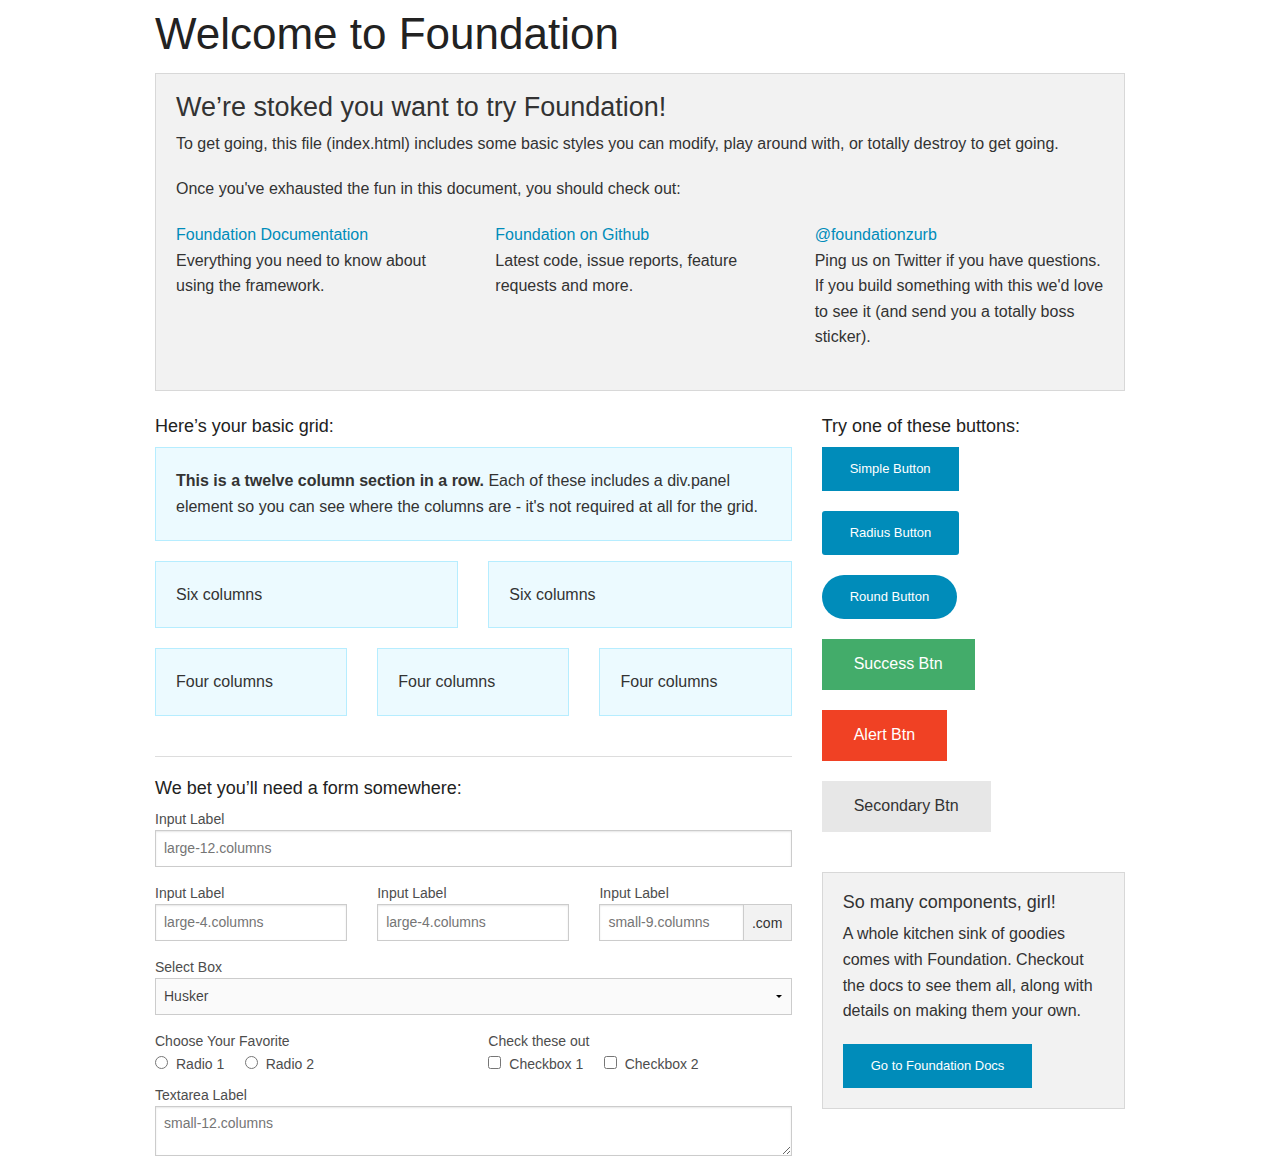
<file: welcome.html>
<!doctype html>
<html class="no-js" lang="en">
  <head>
    <meta charset="utf-8" />
    <meta name="viewport" content="width=device-width, initial-scale=1.0" />
    <title>Foundation | Welcome</title>
    <link rel="stylesheet" href="css/foundation.css" />
    <script src="js/vendor/modernizr.js"></script>
  </head>
  <body>
    
    <div class="row">
      <div class="large-12 columns">
        <h1>Welcome to Foundation</h1>
      </div>
    </div>
    
    <div class="row">
      <div class="large-12 columns">
      	<div class="panel">
	        <h3>We&rsquo;re stoked you want to try Foundation! </h3>
	        <p>To get going, this file (index.html) includes some basic styles you can modify, play around with, or totally destroy to get going.</p>
	        <p>Once you've exhausted the fun in this document, you should check out:</p>
	        <div class="row">
	        	<div class="large-4 medium-4 columns">
	    		<p><a href="http://foundation.zurb.com/docs">Foundation Documentation</a><br />Everything you need to know about using the framework.</p>
	    	</div>
	        	<div class="large-4 medium-4 columns">
	        		<p><a href="http://github.com/zurb/foundation">Foundation on Github</a><br />Latest code, issue reports, feature requests and more.</p>
	        	</div>
	        	<div class="large-4 medium-4 columns">
	        		<p><a href="http://twitter.com/foundationzurb">@foundationzurb</a><br />Ping us on Twitter if you have questions. If you build something with this we'd love to see it (and send you a totally boss sticker).</p>
	        	</div>        
					</div>
      	</div>
      </div>
    </div>

    <div class="row">
      <div class="large-8 medium-8 columns">
        <h5>Here&rsquo;s your basic grid:</h5>
        <!-- Grid Example -->

        <div class="row">
          <div class="large-12 columns">
            <div class="callout panel">
              <p><strong>This is a twelve column section in a row.</strong> Each of these includes a div.panel element so you can see where the columns are - it's not required at all for the grid.</p>
            </div>
          </div>
        </div>
        <div class="row">
          <div class="large-6 medium-6 columns">
            <div class="callout panel">
              <p>Six columns</p>
            </div>
          </div>
          <div class="large-6 medium-6 columns">
            <div class="callout panel">
              <p>Six columns</p>
            </div>
          </div>
        </div>
        <div class="row">
          <div class="large-4 medium-4 small-4 columns">
            <div class="callout panel">
              <p>Four columns</p>
            </div>
          </div>
          <div class="large-4 medium-4 small-4 columns">
            <div class="callout panel">
              <p>Four columns</p>
            </div>
          </div>
          <div class="large-4 medium-4 small-4 columns">
            <div class="callout panel">
              <p>Four columns</p>
            </div>
          </div>
        </div>
        
        <hr />
                
        <h5>We bet you&rsquo;ll need a form somewhere:</h5>
        <form>
				  <div class="row">
				    <div class="large-12 columns">
				      <label>Input Label</label>
				      <input type="text" placeholder="large-12.columns" />
				    </div>
				  </div>
				  <div class="row">
				    <div class="large-4 medium-4 columns">
				      <label>Input Label</label>
				      <input type="text" placeholder="large-4.columns" />
				    </div>
				    <div class="large-4 medium-4 columns">
				      <label>Input Label</label>
				      <input type="text" placeholder="large-4.columns" />
				    </div>
				    <div class="large-4 medium-4 columns">
				      <div class="row collapse">
				        <label>Input Label</label>
				        <div class="small-9 columns">
				          <input type="text" placeholder="small-9.columns" />
				        </div>
				        <div class="small-3 columns">
				          <span class="postfix">.com</span>
				        </div>
				      </div>
				    </div>
				  </div>
				  <div class="row">
				    <div class="large-12 columns">
				      <label>Select Box</label>
				      <select>
				        <option value="husker">Husker</option>
				        <option value="starbuck">Starbuck</option>
				        <option value="hotdog">Hot Dog</option>
				        <option value="apollo">Apollo</option>
				      </select>
				    </div>
				  </div>
				  <div class="row">
				    <div class="large-6 medium-6 columns">
				      <label>Choose Your Favorite</label>
				      <input type="radio" name="pokemon" value="Red" id="pokemonRed"><label for="pokemonRed">Radio 1</label>
				      <input type="radio" name="pokemon" value="Blue" id="pokemonBlue"><label for="pokemonBlue">Radio 2</label>
				    </div>
				    <div class="large-6 medium-6 columns">
				      <label>Check these out</label>
				      <input id="checkbox1" type="checkbox"><label for="checkbox1">Checkbox 1</label>
				      <input id="checkbox2" type="checkbox"><label for="checkbox2">Checkbox 2</label>
				    </div>
				  </div>
				  <div class="row">
				    <div class="large-12 columns">
				      <label>Textarea Label</label>
				      <textarea placeholder="small-12.columns"></textarea>
				    </div>
				  </div>
				</form>
      </div>     

      <div class="large-4 medium-4 columns">
			  <h5>Try one of these buttons:</h5>
			  <p><a href="#" class="small button">Simple Button</a><br/>
        <a href="#" class="small radius button">Radius Button</a><br/>
        <a href="#" class="small round button">Round Button</a><br/>            
        <a href="#" class="medium success button">Success Btn</a><br/>
        <a href="#" class="medium alert button">Alert Btn</a><br/>
        <a href="#" class="medium secondary button">Secondary Btn</a></p>           
				<div class="panel">
        	<h5>So many components, girl!</h5>
        	<p>A whole kitchen sink of goodies comes with Foundation. Checkout the docs to see them all, along with details on making them your own.</p>
        	<a href="http://foundation.zurb.com/docs/" class="small button">Go to Foundation Docs</a>          
        </div>
      </div>
    </div>
    
    <script src="js/vendor/jquery.js"></script>
    <script src="js/foundation.min.js"></script>
    <script>
      $(document).foundation();
    </script>
  </body>
</html>
</file>
<file: css/sticky-footer-navbar.css>
/* Sticky footer styles
-------------------------------------------------- */
html {
  position: relative;
  min-height: 100%;
}
body {
  /* Margin bottom by footer height */
  margin-bottom: 60px;
}
.footer {
  position: absolute;
  bottom: 0;
  width: 100%;
  /* Set the fixed height of the footer here */
  height: 60px;
  /*background-color: #f5f5f5;*/
}


/* Custom page CSS
-------------------------------------------------- */
/* Not required for template or sticky footer method. */

body > .container {
  padding: 60px 15px 0;
}
.container .text-muted {
  margin: 20px 0;
}

.footer > .container {
  padding-right: 15px;
  padding-left: 15px;
}

code {
  font-size: 80%;
}

.custom-navbar .fa {font-size:25px}

@media (max-width:767px) { 
    .custom-navbar .navbar-right {
        float: right;
        padding-right: 15px;
    }
    .custom-navbar .nav.navbar-nav.navbar-right li {
        float: right;
    }
      .custom-navbar .nav.navbar-nav.navbar-right li > a {
        padding:8px 5px;
    }
    .custom-navbar .navbar-toggle {
        float: left
    }
    .custom-navbar .navbar-header {
        float: left;
        width: auto!important;
    }
    .custom-navbar .navbar-collapse {
        clear: both;
        float: none;
    }
}

.bs-docs-footer {
    padding-top: 40px;
    padding-bottom: 40px;
    margin-top: 100px;
    color: #767676;
    text-align: center;
    border-top: 1px solid #e5e5e5;
}
.bs-docs-footer-links {
    padding-left: 0;
    margin-top: 20px;
}
.bs-docs-footer-links li {
    display: inline;
    padding: 0 2px;
}
.bs-docs-footer-links li:first-child {
    padding-left: 0;
}
@media (min-width:768px) {
    .bs-docs-footer p {
    margin-bottom: 0;
}
</file>
